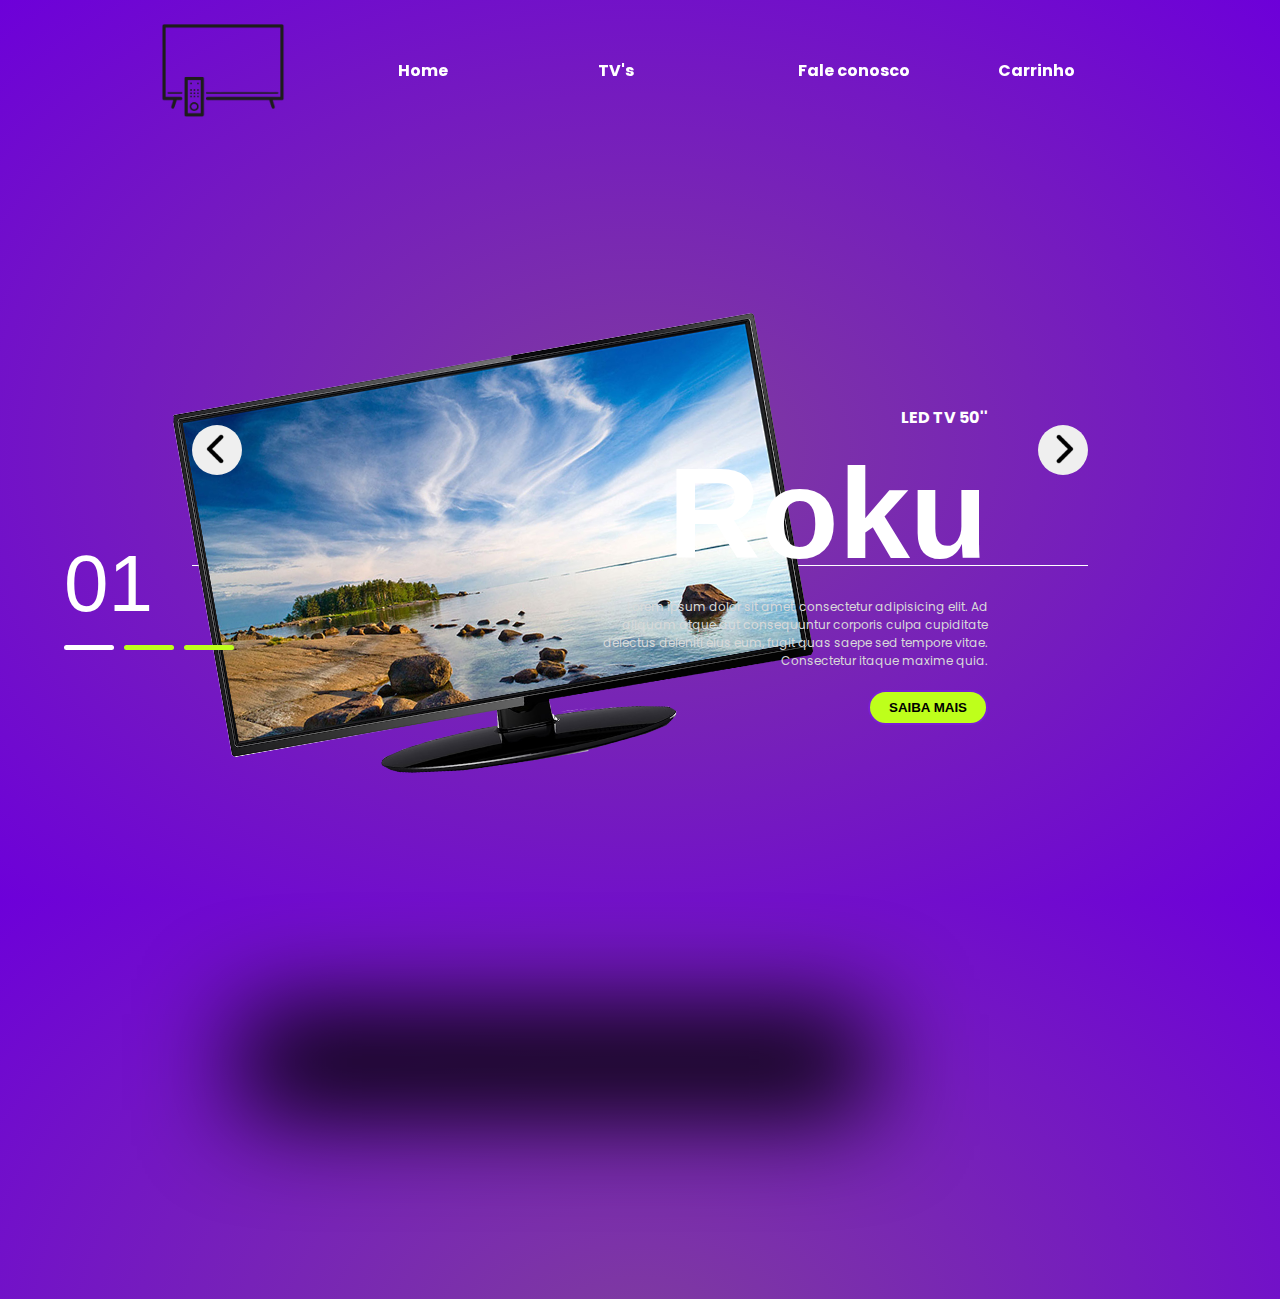
<file: index.html>
<!DOCTYPE html>
<html lang="en">
<head>
    <meta charset="UTF-8">
    <meta name="viewport" content="width=device-width, initial-scale=1.0">
    <link rel="preconnect" href="https://fonts.googleapis.com">
    <link rel="preconnect" href="https://fonts.gstatic.com" crossorigin>
    <link href="https://fonts.googleapis.com/css2?family=Poppins:ital,wght@0,100;0,200;0,300;0,400;0,500;0,600;0,700;0,800;0,900;1,100;1,200;1,300;1,400;1,500;1,600;1,700;1,800;1,900&display=swap" rel="stylesheet">
    <link rel="preconnect" href="https://fonts.googleapis.com">
    <link rel="preconnect" href="https://fonts.gstatic.com" crossorigin>
    <link href="https://fonts.googleapis.com/css2?family=League+Gothic&family=Poppins:ital,wght@0,100;0,200;0,300;0,400;0,500;0,600;0,700;0,800;0,900;1,100;1,200;1,300;1,400;1,500;1,600;1,700;1,800;1,900&display=swap" rel="stylesheet">
    <link rel="stylesheet" href="styles.css">
    <title>TV's - Every Channel</title>
</head>
<body>
    <header>
        <img src="./_images/img_4.png" alt="logo">
        <nav>
            <ul>
                <li><a href="index.html">Home</a></li>
                <li><a href="produtos-tvs.html">TV's</a></li>
                <li><a href="fale-conosco.html">Fale conosco</a></li>
                <li><a href="carrinho.html">Carrinho</a></li>
            </ul>
        </nav>
    </header>

    <section class="container">
        <div class="list">
            <div class="item active">
                <div class="tv-img">
                    <img src="./_images/img_1.png" alt="imagem tv">
                </div>
                <div class="content">
                    <p class="tv-information">
                        LED TV 50''
                    </p>
                    <h2>
                        Roku
                    </h2>
                    <p class="description">
                        Lorem ipsum dolor sit amet, consectetur adipisicing elit. Ad aliquam atque aut consequuntur corporis culpa cupiditate delectus deleniti eius eum, fugit quas saepe sed tempore vitae. Consectetur itaque maxime quia.
                    </p>
                    <button class="information">
                        Saiba Mais
                    </button>
                </div>
            </div>

            <div class="item">
                <div class="tv-img">
                    <img src="./_images/img_2.png" alt="imagem tv">
                </div>
                <div class="content">
                    <p class="tv-information">
                        Smart TV 32''
                    </p>
                    <h2>
                        Samsung
                    </h2>
                    <p class="description">
                        Lorem ipsum dolor sit amet, consectetur adipisicing elit. Ad aliquam atque aut consequuntur corporis culpa cupiditate delectus deleniti eius eum, fugit quas saepe sed tempore vitae. Consectetur itaque maxime quia.
                    </p>
                    <button class="information">
                        Saiba Mais
                    </button>
                </div>
            </div>

            <div class="item">
                <div class="tv-img">
                    <img src="./_images/img_3.png" alt="imagem tv">
                </div>
                <div class="content">
                    <p class="tv-information">
                        Smart TV 43''
                    </p>
                    <h2>
                        Xiaomi
                    </h2>
                    <p class="description">
                        Lorem ipsum dolor sit amet, consectetur adipisicing elit. Ad aliquam atque aut consequuntur corporis culpa cupiditate delectus deleniti eius eum, fugit quas saepe sed tempore vitae. Consectetur itaque maxime quia.
                    </p>
                    <button class="information">
                        Saiba Mais
                    </button>
                </div>
            </div>
        </div>

        <div class="arrows">
            <button id="previous"><img src="./_images/seta.png" alt="seta esquerda"></button>
            <button id="next"><img src="./_images/seta.png" alt="seta direita"></button>
        </div>
        <div class="indicators">
            <div class="number">01</div>
            <ul>
                <li class="active"></li>
                <li></li>
                <li></li>
            </ul>
        </div>

    </section>
    <script src="./scripts.js"></script>
</body>
</html>
</file>
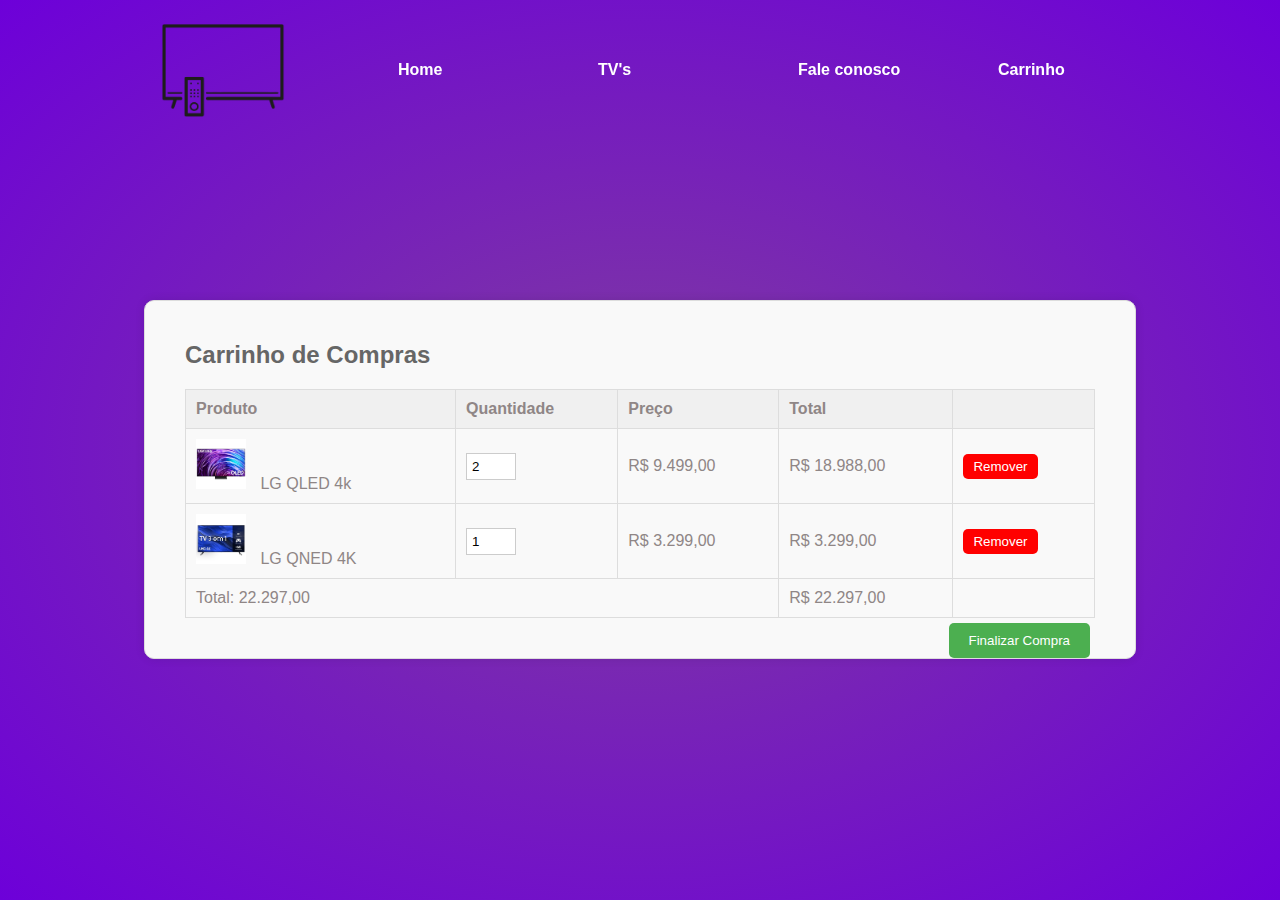
<file: carrinho.html>
<!DOCTYPE html>
<html lang="pt-br">
<head>
    <meta charset="UTF-8">
    <meta name="viewport" content="width=device-width, initial-scale=1.0">
    <title>TV's - Every Channel</title>
    <link rel="stylesheet" href="styles.css">
</head>
<body>
<header>
    <img src="./_images/img_4.png" alt="logo">
    <nav>
        <ul>
            <li><a href="index.html">Home</a></li>
            <li><a href="produtos-tvs.html">TV's</a></li>
            <li><a href="fale-conosco.html">Fale conosco</a></li>
            <li><a href="carrinho.html">Carrinho</a></li>
        </ul>
    </nav>
</header>
<section class="produtos">
    <div class="carrinho">
        <h2>Carrinho de Compras</h2>
        <table>
            <thead>
            <tr>
                <th>Produto</th>
                <th>Quantidade</th>
                <th>Preço</th>
                <th>Total</th>
                <th></th>
            </tr>
            </thead>
            <tbody>
            <tr>
                <td>
                    <img src="./_images/tv01.png" alt="Produto 1">
                    <span>LG QLED 4k</span>
                </td>
                <td>
                    <input type="number" value="2" min="1">
                </td>
                <td>R$ 9.499,00</td>
                <td>R$ 18.988,00</td>
                <td>
                    <button class="remover">Remover</button>
                </td>
            </tr>
            <tr>
                <td>
                    <img src="./_images/tv02.png" alt="Produto 2">
                    <span>LG QNED 4K</span>
                </td>
                <td>
                    <input type="number" value="1" min="1">
                </td>
                <td>R$ 3.299,00</td>
                <td>R$ 3.299,00</td>
                <td>
                    <button class="remover">Remover</button>
                </td>
            </tr>
            </tbody>
            <tfoot>
            <tr>
                <td colspan="3">Total: 22.297,00</td>
                <td>R$ 22.297,00</td>
                <td></td>
            </tr>
            </tfoot>
        </table>
        <button class="finalizar">Finalizar Compra</button>
    </div>

</section>
<script src="./scripts.js"></script>
</body>
</html>
</file>
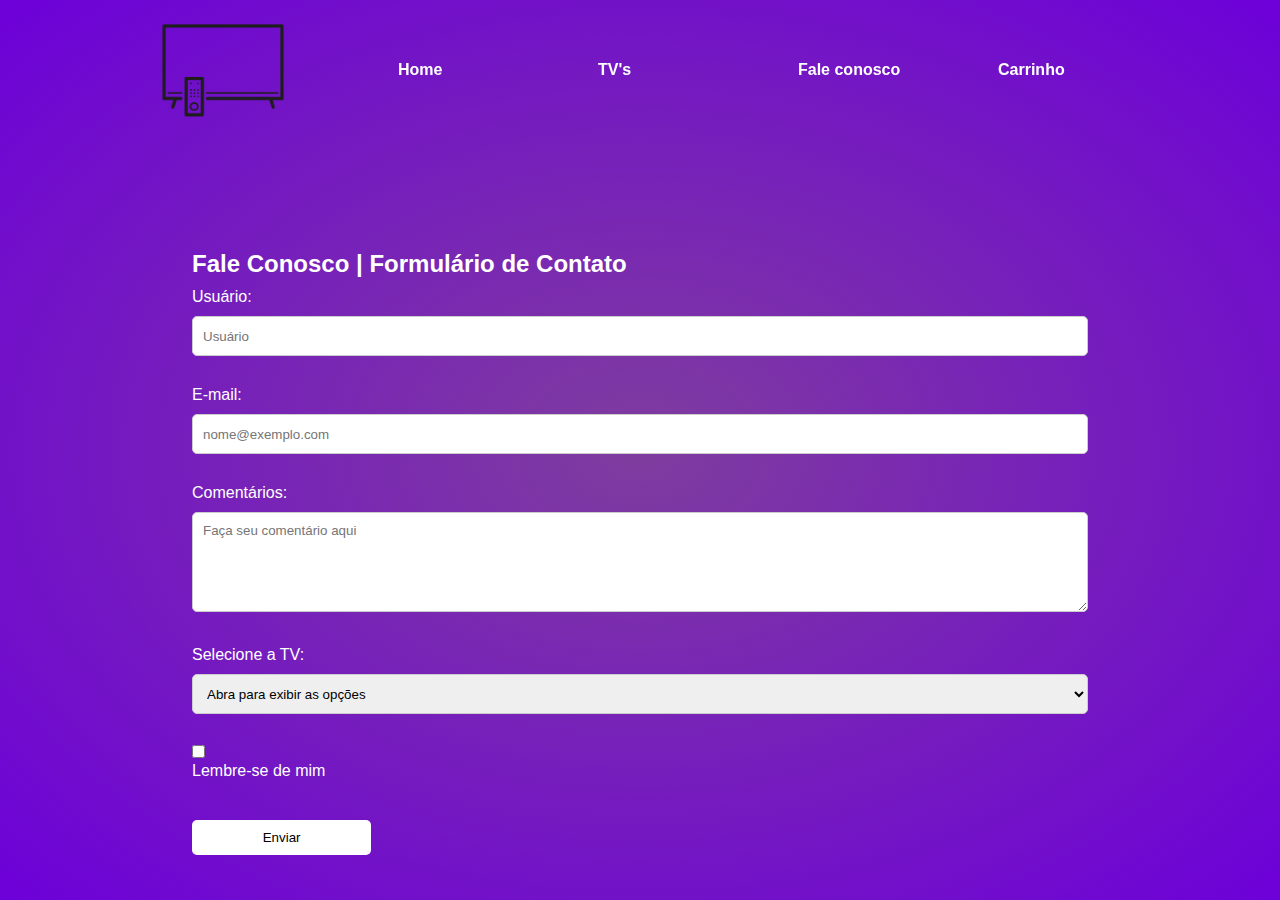
<file: fale-conosco.html>
<!DOCTYPE html>
<html lang="pt-br">
<head>
    <meta charset="UTF-8">
    <meta name="viewport" content="width=device-width, initial-scale=1.0">
    <title>TV's - Every Channel</title>
    <link rel="stylesheet" href="styles.css">
</head>
<body>
<header>
    <img src="./_images/img_4.png" alt="logo">
    <nav>
        <ul>
            <li><a href="index.html">Home</a></li>
            <li><a href="produtos-tvs.html">TV's</a></li>
            <li><a href="fale-conosco.html">Fale conosco</a></li>
            <li><a href="carrinho.html">Carrinho</a></li>
        </ul>
    </nav>
</header>
<section>
    <form class="formulario">
        <h2>Fale Conosco | Formulário de Contato</h2>
        <div class="form-group">
            <label for="username">Usuário:</label>
            <div class="input-group">
                <input type="text" id="username" placeholder="Usuário">
            </div>
        </div>
        <div class="form-group">
            <label for="email">E-mail:</label>
            <input type="email" id="email" placeholder="nome@exemplo.com">
        </div>
        <div class="form-group">
            <label for="comments">Comentários:</label>
            <textarea id="comments" placeholder="Faça seu comentário aqui"></textarea>
        </div>
        <div class="form-group">
            <label for="tv-select">Selecione a TV:</label>
            <select id="tv-select">
                <option value="">Abra para exibir as opções</option>
                <option value="Roku TV">Roku TV</option>
                <option value="Samsung TV">Samsung TV</option>
                <option value="Xiaomi TV">Xiaomi TV</option>
            </select>
        </div>
        <div class="form-group">
            <input type="checkbox" id="remember-me">
            <label for="remember-me">Lembre-se de mim</label>
        </div>
        <button type="submit">Enviar</button>
    </form>
</section>
<script src="./scripts.js"></script>
</body>
</html>
</file>
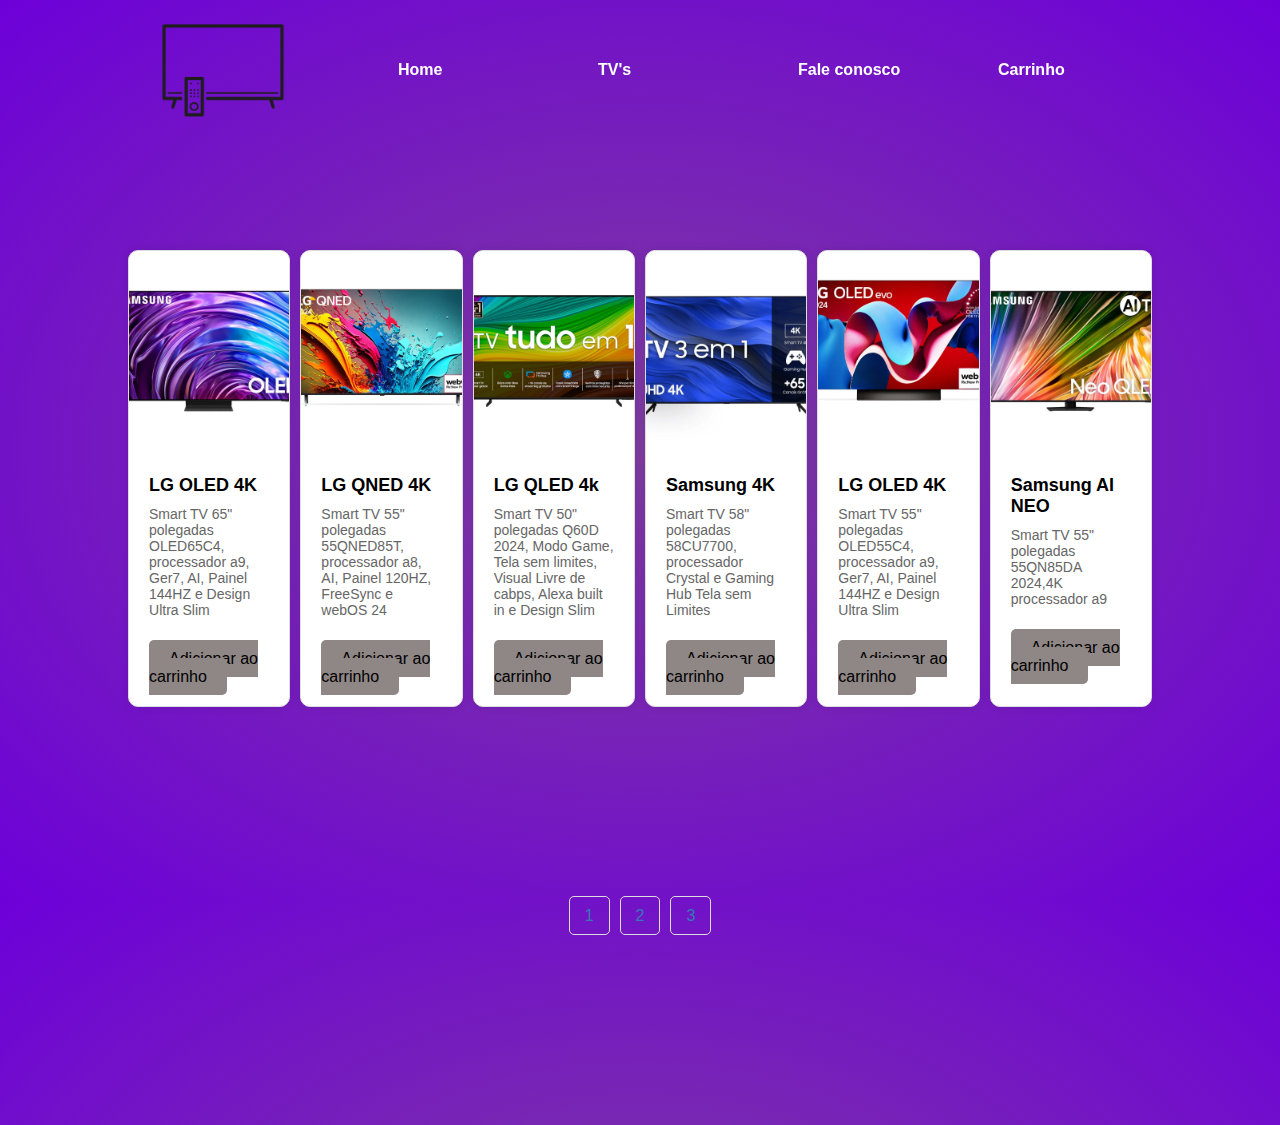
<file: produtos-tvs.html>
<!DOCTYPE html>
<html lang="pt-br">
<head>
    <meta charset="UTF-8">
    <meta name="viewport" content="width=device-width, initial-scale=1.0">
    <title>TV's - Every Channel</title>
    <link rel="stylesheet" href="styles.css">
</head>
<body>
<header>
    <img src="./_images/img_4.png" alt="logo">
    <nav>
        <ul>
            <li><a href="index.html">Home</a></li>
            <li><a href="produtos-tvs.html">TV's</a></li>
            <li><a href="fale-conosco.html">Fale conosco</a></li>
            <li><a href="carrinho.html">Carrinho</a></li>
        </ul>
    </nav>
</header>
<section class="produtos">
    <div class="group-card">
       <div class="card">
           <img src="./_images/tv01.png" class="card-img-topo">
           <div class="card-body">
               <h5 class="card-title">LG OLED 4K</h5>
                <p class="card-text">Smart TV 65" polegadas OLED65C4, processador a9, Ger7, AI, Painel 144HZ e Design Ultra Slim</p>
               <h6>R$ 9.499,00</h6>
               <a href="carrinho.html" class="btn-compra">Adicionar ao carrinho</a>
           </div>
       </div>

        <div class="card">
            <img src="./_images/tv03.png" class="card-img-topo">
            <div class="card-body">
                <h5 class="card-title">LG QNED 4K</h5>
                <p class="card-text">Smart TV 55" polegadas 55QNED85T, processador a8, AI, Painel 120HZ, FreeSync e webOS 24</p>
                <h6>R$ 3.299,00</h6>
                <a href="carrinho.html" class="btn-compra">Adicionar ao carrinho</a>
            </div>
        </div>

        <div class="card">
            <img src="./_images/tv05.png" class="card-img-topo">
            <div class="card-body">
                <h5 class="card-title">LG QLED 4k</h5>
                <p class="card-text">Smart TV 50" polegadas Q60D 2024, Modo Game, Tela sem limites, Visual Livre de cabps, Alexa built in e Design Slim</p>
                <h6>R$ 2.879,00</h6>
                <a href="carrinho.html" class="btn-compra">Adicionar ao carrinho</a>
            </div>
        </div>

        <div class="card">
            <img src="./_images/tv02.png" class="card-img-topo">
            <div class="card-body">
                <h5 class="card-title">Samsung 4K</h5>
                <p class="card-text">Smart TV 58" polegadas 58CU7700, processador Crystal e Gaming Hub Tela sem Limites</p>
                <h6>R$ 3.059,10</h6>
                <a href="carrinho.html" class="btn-compra">Adicionar ao carrinho</a>
            </div>
        </div>

        <div class="card">
            <img src="./_images/tv04.png" class="card-img-topo">
            <div class="card-body">
                <h5 class="card-title">LG OLED 4K</h5>
                <p class="card-text">Smart TV 55" polegadas OLED55C4, processador a9, Ger7, AI, Painel 144HZ e Design Ultra Slim</p>
                <h6>R$ 5.099,00</h6>
                <a href="carrinho.html" class="btn-compra">Adicionar ao carrinho</a>
            </div>
        </div>

        <div class="card">
            <img src="./_images/tv06.png" class="card-img-topo">
            <div class="card-body">
                <h5 class="card-title">Samsung AI NEO</h5>
                <p class="card-text">Smart TV 55" polegadas 55QN85DA 2024,4K processador a9</p>
                <h6>R$ 3.889,00</h6>
                <a href="carrinho.html" class="btn-compra">Adicionar ao carrinho</a>
            </div>
        </div>
    </div>

    <nav aria-label="...">
        <ul class="pagination pagination-sm">
            <li class="page-item active" aria-current="page">
                <span class="page-link">1</span>
            </li>
            <li class="page-item"><a class="page-link" href="#">2</a></li>
            <li class="page-item"><a class="page-link" href="#">3
            </a></li>
        </ul>
    </nav>

</section>
<script src="./scripts.js"></script>
</body>
</html>
</file>
<file: styles.css>
* {
    margin: 0;
    padding: 0;
    box-sizing: border-box;
    list-style: none;
    font-family: "Poppins", sans-serif;
}

body {
    background-image: radial-gradient(#7f3d9e, #6d00d9);
    color: #fff;
    font-size: 16px;
    overflow: hidden;
}

header {
    position: fixed;
    width: 80vw;
    left: 50%;
    transform: translateX(-50%);
    display: grid;
    align-items: center;
    grid-template-columns: 1fr 1fr;
    gap: 100px;
    z-index: 2;
    padding: 20px;

    & img {
        width: 150px;
    }

    & a {
        text-decoration: none;
        color: #fff;
        font-weight: bold;
        cursor: pointer;
    }

    & a:hover {
        color: #1e0037;
    }

    & nav {
        & ul {
            display: grid;
            grid-template-columns: repeat(4, 200px);
        }
    }
}

section {
    background-image: radial-gradient(#7f3d9e, #6d00d9);
    height: 100vh;
    position: relative;

    & .list {
        width: 70vw;
        margin: auto;
        height: 100%;
        position: relative;

        & .item {
            position: absolute;
            inset: 0;

            & .tv-img {
                position: absolute;
                top: 50%;
                transform: translateY(-50%);
                width: 70%;

                & img {
                    width: 100%;
                    transform: rotate(-30deg);
                }

                &::before {
                    content: '';
                    position: absolute;
                    background-color: black;
                    width: 100%;
                    height: 100px;
                    top: 150%;
                    left: 50px;
                    border: 50%;
                    filter: blur(50px);
                }
            }

            & .content {
                position: absolute;
                right: 100px;
                width: 70%;
                height: 100%;
                display: flex;
                flex-direction: column;
                justify-content: center;
                align-items: end;
                gap: 20px;

                & .tv-information {
                    font-weight: bold;
                }

                & h2 {
                    font-size: 8em;
                    line-height: 1em;
                    font-family: "League Gotic", sans-serif;
                }

                & .description {
                    color: #d9d9d9;
                    font-size: 12px;
                    text-align: right;
                    max-width: 400px;
                }

                & .information {
                    border-radius: 30px;
                    height: 35px;
                    width: 120px;
                    text-transform: uppercase;
                    border: 2px solid #791fd3;
                    background-color: #beff1b;
                    color: #000;
                    cursor: pointer;
                    font-weight: bold;
                    font-family: "League Gotic", sans-serif;
                }
            }
        }

        &::before {
            content: '';
            position: absolute;
            height: 200px;
            width: 100%;
            top: 50%;
            border-top: 1px solid #fff;
        }
    }

    .arrows {
        width: 70vw;
        position: absolute;
        top: 50%;
        left: 50%;
        display: flex;
        justify-content: space-between;
        transform: translate(-50%, -25px);

        & button:nth-child(1) {
            & img {
                transform: scale(-1);
            }
        }

        & button {
            top: 60%;
            width: 50px;
            height: 50px;
            border-radius: 50%;
            border: none;
            cursor: pointer;

            & img {
                width: 30px;
                margin-top: 4px;
                cursor: pointer;
            }

            &:hover {
                background-color: #beff1b;
            }
        }
    }

    .indicators {
        position: absolute;
        top: 50%;
        height: 200px;
        width: 90vw;
        left: 50%;
        transform: translateX(-50%);
        display: flex;
        flex-direction: column;
        justify-content: end;
        gap: 15px;

        & .number {
            font-size: 5em;
            font-family: "League Gotic", sans-serif;
        }

        & ul {
            display: flex;
            gap: 10px;

            & li {
                width: 50px;
                height: 5px;
                background-color: #beff1b;
                border-radius: 5px;
                transition: 0.5s;
            }

            & .active {
                background-color: white;
            }
        }
    }
}

section {
    & .list {
    --calculation: 1;
        & .item {
            transform: translateX(calc(100vw * var(--calculation)));
            transition: 0.5s;
            opacity: 0;

            & .tv-img {

                & img {
                    transform: rotate(0);
                    transition: 0.5s;
                    transition-delay: 0.3s;
                }
            }

            & .content {

                & .tv-information, h2, .description, .information {
                    transform: translateX(calc(200px * var(--calculation)));
                    transition: 0.7s;
                    transition-delay: 0.3s;
                    opacity: 0;
                }

                & h2 {
                    transition-delay: 0.5s;
                }

                & .description {
                    transition-delay: 0.7s;
                }

                & .information {
                    transition-delay: 0.9s;
                }
            }
        }

        & .active {
            transform: translateX(0);
            transition: 0.5s;
            opacity: 1;

            & .tv-img {

                & img {
                    transform: rotate(-10deg);
                }
            }

            & .content {

                & .tv-information, h2, .description, .information {
                    transform: translateX(0);
                    opacity: 1;
                }
            }
        }
    }
}

section {
    padding: 250px 20px 20px 20px;
    position: relative;

    .formulario {
        display: flex;
        flex-direction: column;
        width: 70vw;
        margin: auto;
        height: 50%;
        position: relative;
        gap: 10px;


        & .form-group {
            margin-bottom: 20px;

            & label {
                display: block;
                margin-bottom: 10px;
            }

            & input[type="text"], input[type="email"], textarea, select {
                width: 100%;
                height: 40px;
                padding: 10px;
                border: 1px solid #ccc;
                border-radius: 5px;
            }

            & textarea {
                height: 100px;
                resize: vertical;
            }
        }

        button[type="submit"] {
            width: 20%;
            background-color: #ffffff;
            color: #000000;
            padding: 10px 20px;
            border: none;
            border-radius: 5px;
            cursor: pointer;
        }

        button[type="submit"]:hover {
            background-color: #beff1b;
        }
    }
}

section.produtos {
    padding: 250px 20px 20px 20px;
    position: relative;

    & .group-card {
        display: flex;
        width: 80vw;
        margin: auto;
        flex-wrap: wrap;
        justify-content: center;
        gap: 10px;

        & .card {
            flex: 1 1 20px;
            background-color: #ffffff;
            border: 1px solid #dddddd;
            border-radius: 10px;
            box-shadow: 0 0 10px rgba(0, 0, 0, .1);
            cursor: pointer;
        }

        & .card-img-topo {
            width: 100%;
            height: 200px;
            object-fit: cover;
            border-top-left-radius: 10px;
            border-top-right-radius: 10px;
        }

        & .card-body {
            padding: 20px;
        }

        & .card-title {
            font-size: 18px;
            font-weight: bold;
            margin-bottom: 10px;
            color: black;
        }

        & .card-text {
            font-size: 14px;
            color: #666666;
            margin-bottom: 20px;
        }

        & .btn-compra {
            background-color: #8f8686;
            color: black;
            padding: 10px 20px;
            border: none;
            border-radius: 5px;
            cursor: pointer;
            text-decoration: none;
        }

        & .card:hover {
            background-color: #cccccc;
        }

        & .btn-compra:hover {
            background-color: #beff1b;
        }
    }

    & .pagination {
        display: flex;
        justify-content: center;
        padding: 200px;
        margin: 0;
        list-style: none;

        & .page-item {
            margin: 0 5px;

            & .page-link {
                padding: 10px 15px;
                border: 1px solid #dddddd;
                border-radius: 5px;
                text-decoration: none;
                color: #337ab7;
                transition: background-color 0.3s ease-in-out;
            }

            & .page-link:hover {
                background-color: #eeeeee;
            }

            & .active .page-link {
                background-color: #337ab7;
                color: #ffffff;
                border-color: #337ab7;
            }
        }

        & .pagination-sm .page-link {
            padding: 5px 10px;
            font-size: 14px;
        }


    }

    & .carrinho {
        width: 80%;
        margin: 50px auto;
        padding: 40px;
        background-color: #f9f9f9;
        border: 1px solid #dddddd;
        border-radius: 10px;
        box-shadow: 0 0 10px rgba(0, 0, 0, .1);

        & h2 {
            margin-bottom: 20px;
            margin-top: 0;
            color: #666666;

        }

        & table {
            width: 100%;
            border-collapse: collapse;

            & th, td {
                color: #8f8686;
                border: 1px solid #dddddd;
                padding: 10px;
                text-align: left;
            }

            & th {
                background-color: #f0f0f0;
            }

            & img {
                width: 50px;
                height: 50px;
                object-fit: cover;
                margin-right: 10px;
            }

            & input[type="number"] {
                width: 50px;
                padding: 5px;
                border: 1px solid #cccccc;
            }

            & .remover {
                background-color: #ff0000;
                color: #ffffff;
                border: none;
                padding: 5px 10px;
                border-radius: 5px;
                cursor: pointer;
            }

            & .remover:hover {
                background-color: #cc0000;
            }
        }

        & .finalizar {
            background-color: #4CAF50;
            color: #ffffff;
            border: none;
            padding: 10px 20px;
            border-radius: 5px;
            cursor: pointer;
            float: right;
            margin: 5px;
        }

        & .finalizar:hover {
            background-color: #3e8e41;
        }
    }
}
</file>
